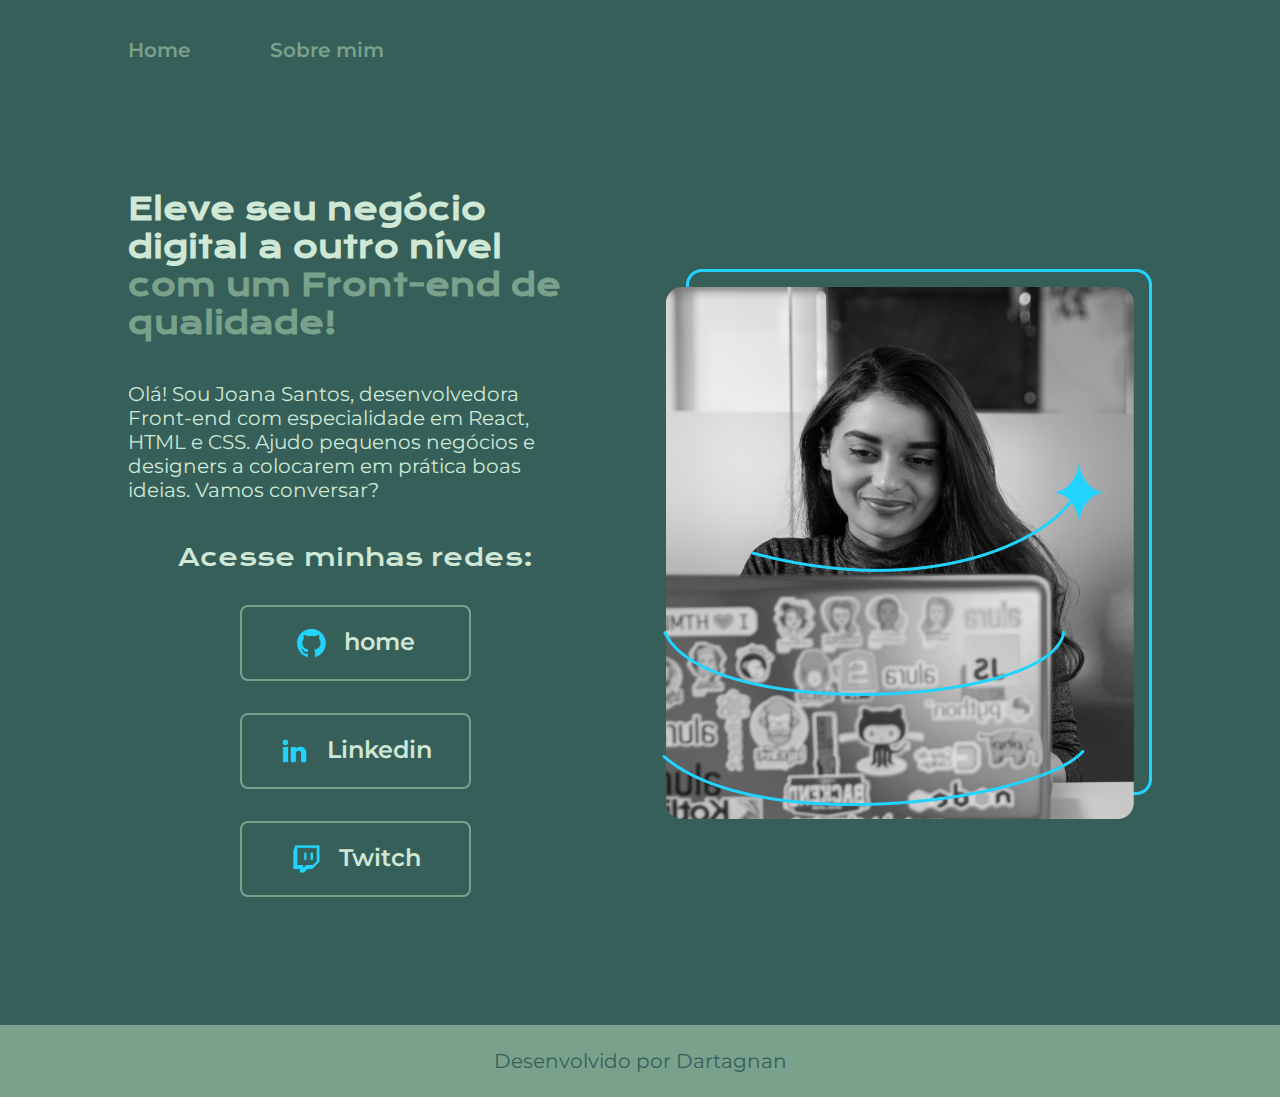
<file: index.html>
<!DOCTYPE html>
<html lang="pt-br">
<head>
    <meta charset="UTF-8">
    <meta name="viewport" content="width=device-width, initial-scale=1.0">
    <link rel="stylesheet" href="style.css">
    <title>Alura</title>
    
</head>
<body>
    <header class="cabecalho">
        <nav class="navegacao">
            <a class="cabecalho-link" href="index.html">Home</a>
            <a class="cabecalho-link" href="about.html">Sobre mim</a>
        </nav>
    </header>
    <main class="apresentacao">
        <section class="apresentacao-filho">
            <h1 class="titulo-apresentacao">Eleve seu negócio digital a outro nível <strong class="destaque-titulo">com um Front-end de qualidade!</strong></h1>
            <p class="texto-apresentacao">Olá! Sou Joana Santos, desenvolvedora Front-end com especialidade em React, HTML e CSS. Ajudo pequenos negócios e designers a colocarem em prática boas ideias. Vamos conversar?</p>
            <div class="apresentacao-links">
                <p class="redes">Acesse minhas redes:</p>
                <a class="links" href="#">
                    <img src="github.png" alt="Github">
                    home
                </a>
                <a class="links" href="#">
                    <img src="linkedin.png" alt="Linkedin">
                    Linkedin
                </a>
                <a class="links" dasd href="#">
                    <img src="twitch.png" alt="Twitch">
                    Twitch
                </a>
            </div>
        </section>
        <img class="imagem-apresentacao" src="Imagem.png" alt="iamgem-alura">
    </main>
    <footer class="end-apresentacao">
        <p class="txt-end">Desenvolvido por Dartagnan</p>
    </footer>
</body>
</html>
</file>
<file: style.css>
@charset "UTF-8";
@import url('https://fonts.googleapis.com/css2?family=Krona+One&display=swap');
@import url('https://fonts.googleapis.com/css2?family=Krona+One&family=Montserrat:ital,wght@0,100..900;1,100..900&display=swap');

*{
    margin: 0;
    padding: 0;
}

:root{
    --cor-primaria: #365F5A;
    --cor-segundaria: #CFE8D5;
    --cor-terciaria: #79A18B;
}

body{
    box-sizing: border-box;
    background-color: var(--cor-primaria);
    color: var(--cor-segundaria);
}

.cabecalho{
    padding: 3% 0% 0% 10%;
}

.navegacao{
    display: flex;
    gap: 80px;
}

.cabecalho-link{
    text-decoration: none;
    color: var(--cor-terciaria);
    font-family: 'Montserrat', sans-serif;
    font-size: 20px;
    font-weight: 600;
}


.destaque-titulo{
    color: var(--cor-terciaria);
}

.apresentacao{
    margin: 10%;
    display: flex;
    align-items: center;
    justify-content: space-between;
    gap: 80px;
}

.apresentacao-filho{
    display: flex;
    flex-direction: column;
    width: 50%;
    gap: 40px;
}

.titulo-apresentacao{
    font-size: 30px;
    font-family: 'Krona One', Mono;
}

.texto-apresentacao{
    font-family: 'Montserrat', sans-serif;
    font-size: 20px;
}


.apresentacao-links{
    display: flex;
    flex-direction: column;
    justify-content: space-between;
    align-items: center;
    gap: 32px;
}

.redes{
    font-family: 'Krona One', Mono;
    font-size: 24px;
}

.links{
    font-size: 24px;
    display: flex;
    justify-content: center;
    gap: 16px;
    font-family: 'Montserrat', sans-serif;
    font-weight: 600;
    color: var(--cor-segundaria);
    border-radius: 8px;
    text-align: center;
    width: 50%;
    border: var(--cor-terciaria) solid 2px;
    text-decoration: none;
    padding: 20px 0;
    transition: 0.3s;
}
/*Comando para detalhe sobrepor mouse botao*/
.links:hover{
    background-color: #ee3333
}

.end-apresentacao{
    padding: 24px;
    background-color: var(--cor-terciaria);
    color: var(--cor-primaria);
    font-family: 'Montserrat', sans-serif;
    font-size: 20px;
    text-align: center;
    font-weight: 400;
}

.imagem-apresentacao{
    width: 50%;
}

.house{
    bottom: 200px;
}

    
@media (max-width: 1100px) {
    .apresentacao{
        flex-direction: column-reverse;
    }
}
</file>
